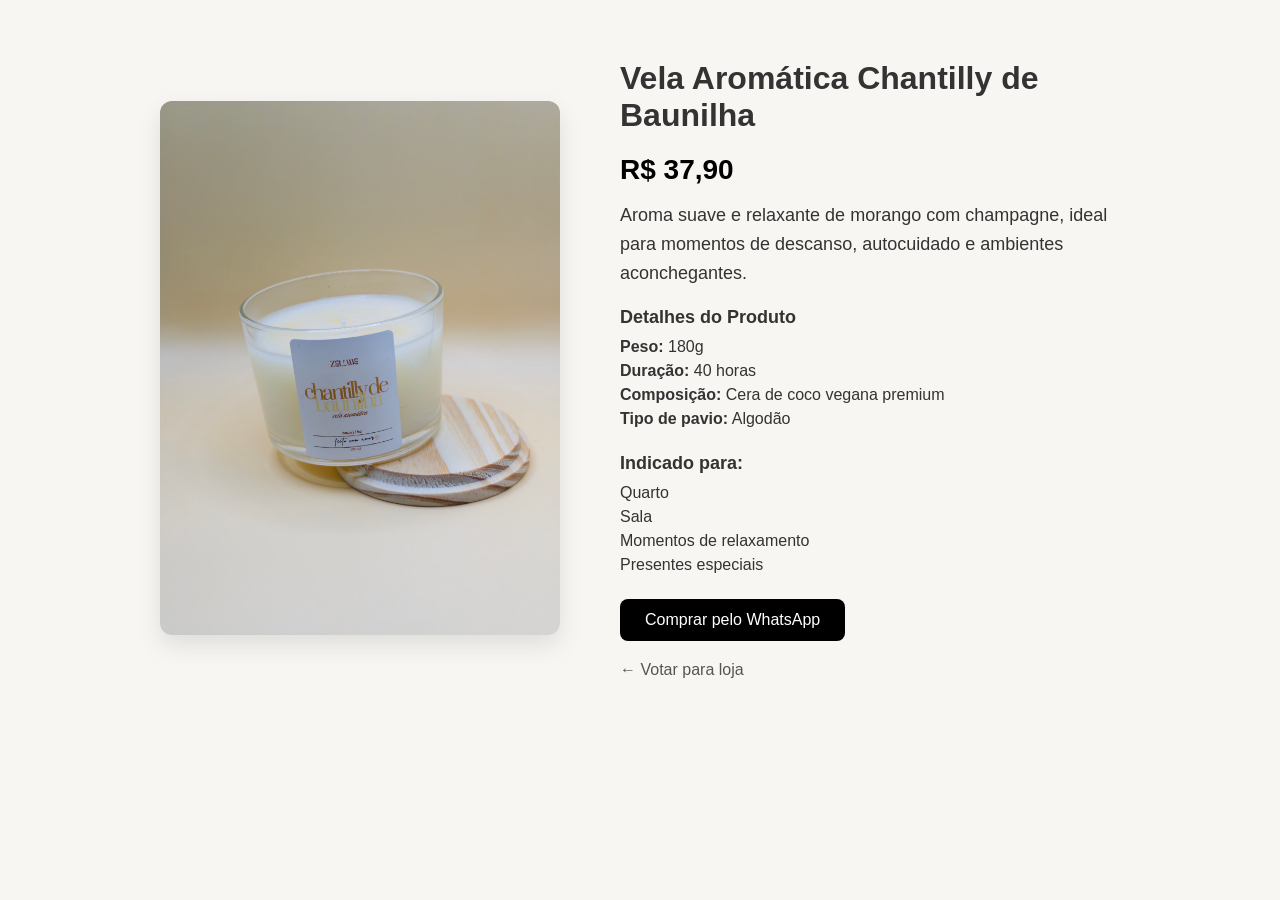
<file: produtos/vela-baunilha.html>
<!DOCTYPE html>
<html lang="pt-br">
<head>
  <meta charset="UTF-8">
  <title>Vela Chantilly de Baunilha - Zelume</title>
  <link rel="stylesheet" href="../style.css">
</head>
<body>

  <div class="produto-container">

  <div class="produto-imagem">
    <img src="../assets/imagens/baulinha/IDG_20260128_180958_803.JPG" alt="Vela chantolly de baunilha">
  </div>

  <div class="produto-info">
    <h1>Vela Aromática Chantilly de Baunilha</h1>

    <p class="preco">R$ 37,90</p>

    <p class="descricao">
      Aroma suave e relaxante de morango com champagne, ideal para momentos de descanso,
      autocuidado e ambientes aconchegantes.
    </p>

    <div class="bloco-info">
      <h3>Detalhes do Produto</h3>
      <ul>
        <li><strong>Peso:</strong> 180g</li>
        <li><strong>Duração:</strong> 40 horas</li>
        <li><strong>Composição:</strong> Cera de coco vegana premium</li>
        <li><strong>Tipo de pavio:</strong> Algodão</li>
      </ul>
    </div>

    <div class="bloco-info">
      <h3>Indicado para:</h3>
      <ul>
        <li>Quarto</li>
        <li>Sala</li>
        <li>Momentos de relaxamento</li>
        <li>Presentes especiais</li>
      </ul>
    </div>

      <a href="https://wa.me/5511973683481?text=Olá!%20Vim%20pelo%20site%20e%20tenho%20interesse%20na%20vela%20aromática%20de%20Chantilly%20de%20Baunilha.%20Pode%20me%20passar%20mais%20informações?" 
      class="botao-comprar" 
      target="_blank">
      Comprar pelo WhatsApp
      </a>

    <a href="../index.html" class="voltar">← Votar para loja</a>
  </div>

</div>
</body>
</html>
</file>
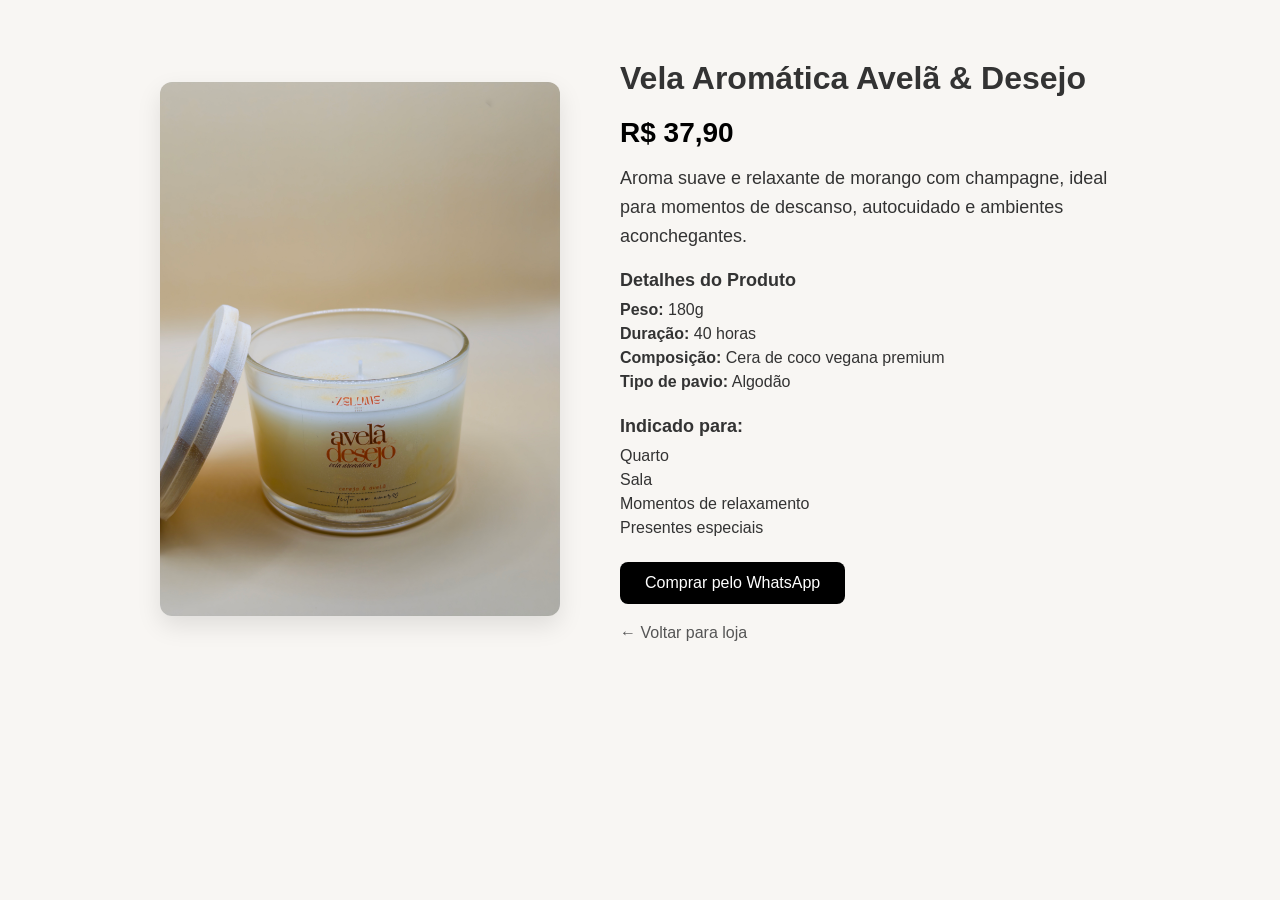
<file: produtos/vela-cereja_com_avela.html>
<!DOCTYPE html>
<html lang="pt-br">
<head>
  <meta charset="UTF-8">
  <title>Vela Avelã & Desejo - Zelume</title>
  <link rel="stylesheet" href="../style.css">
</head>
<body>

  <div class="produto-container">

  <div class="produto-imagem">
    <img src="../assets/imagens/cereja_com_avela/IDG_20260128_180443_211.JPG" alt="Vela Avelã & Desejo">
  </div>

  <div class="produto-info">
    <h1>Vela Aromática Avelã & Desejo</h1>

    <p class="preco">R$ 37,90</p>

    <p class="descricao">
      Aroma suave e relaxante de morango com champagne, ideal para momentos de descanso,
      autocuidado e ambientes aconchegantes.
    </p>

    <div class="bloco-info">
      <h3>Detalhes do Produto</h3>
      <ul>
        <li><strong>Peso:</strong> 180g</li>
        <li><strong>Duração:</strong> 40 horas</li>
        <li><strong>Composição:</strong> Cera de coco vegana premium</li>
        <li><strong>Tipo de pavio:</strong> Algodão</li>
      </ul>
    </div>

    <div class="bloco-info">
      <h3>Indicado para:</h3>
      <ul>
        <li>Quarto</li>
        <li>Sala</li>
        <li>Momentos de relaxamento</li>
        <li>Presentes especiais</li>
      </ul>
    </div>

      <a href="https://wa.me/5511973683481?text=Olá!%20Vim%20pelo%20site%20e%20tenho%20interesse%20na%20vela%20aromática%20de%20Avelã%20e%20Desejo.%20Pode%20me%20passar%20mais%20informações?" 
        class="botao-comprar" 
        target="_blank">
        Comprar pelo WhatsApp
      </a>



    <a href="../index.html" class="voltar">← Voltar para loja</a>
  </div>

</div>
</body>
</html>
</file>
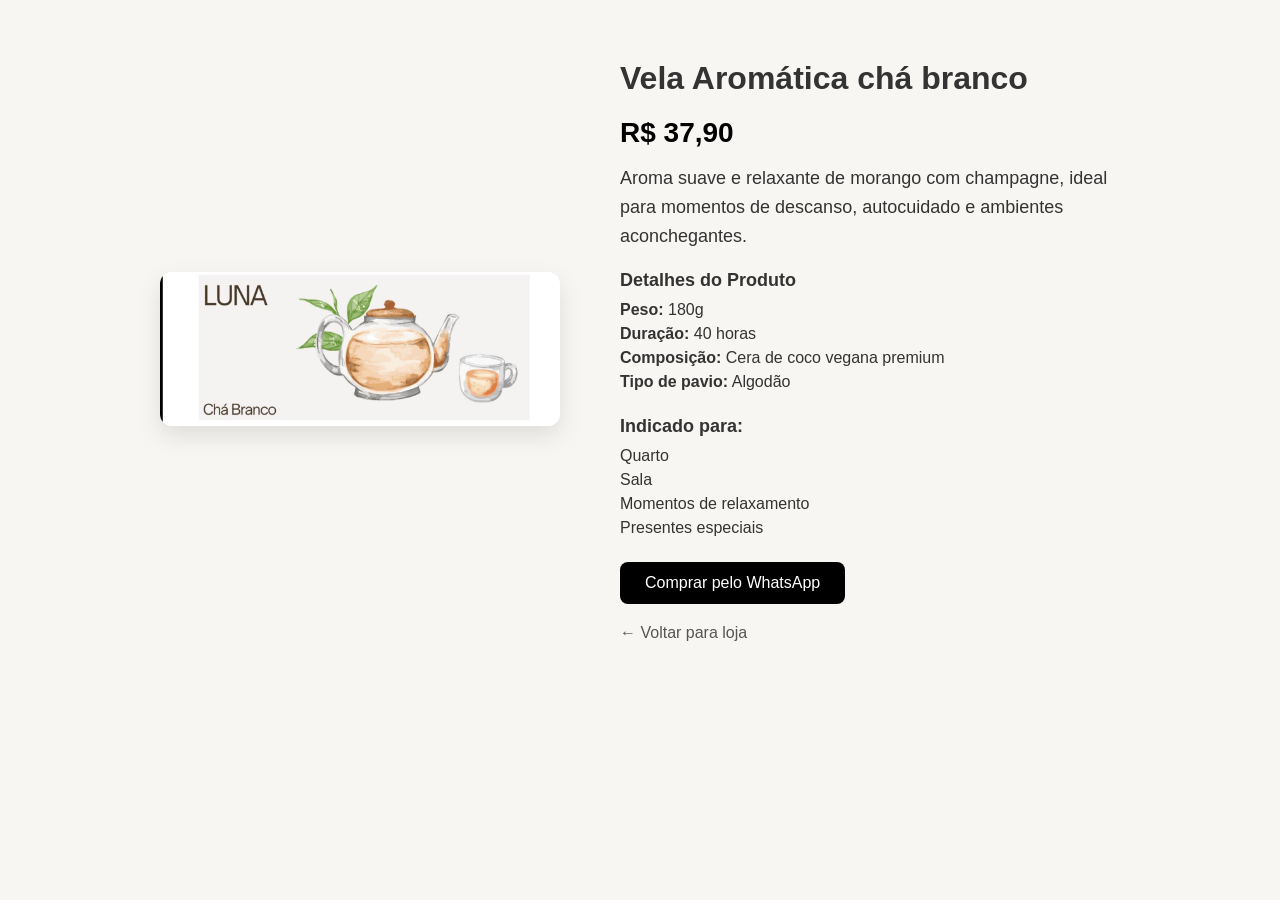
<file: produtos/vela-cha_branco.html>
<!DOCTYPE html>
<html lang="pt-br">
<head>
  <meta charset="UTF-8">
  <title>Vela chá branco - Zelume</title>
  <link rel="stylesheet" href="../style.css">
</head>
<body>

  <div class="produto-container">

  <div class="produto-imagem">
    <img src="../assets/imagens/cha branco/imagen base cha branco.jpeg" alt="Vela chá branco">
  </div>

  <div class="produto-info">
    <h1>Vela Aromática chá branco</h1>

    <p class="preco">R$ 37,90</p>

    <p class="descricao">
      Aroma suave e relaxante de morango com champagne, ideal para momentos de descanso,
      autocuidado e ambientes aconchegantes.
    </p>

    <div class="bloco-info">
      <h3>Detalhes do Produto</h3>
      <ul>
        <li><strong>Peso:</strong> 180g</li>
        <li><strong>Duração:</strong> 40 horas</li>
        <li><strong>Composição:</strong> Cera de coco vegana premium</li>
        <li><strong>Tipo de pavio:</strong> Algodão</li>
      </ul>
    </div>

    <div class="bloco-info">
      <h3>Indicado para:</h3>
      <ul>
        <li>Quarto</li>
        <li>Sala</li>
        <li>Momentos de relaxamento</li>
        <li>Presentes especiais</li>
      </ul>
    </div>

    <a href="https://wa.me/5511973683481?text=Olá!%20Vim%20pelo%20site%20e%20tenho%20interesse%20na%20vela%20aromática%20de%20Chá%20Branco.%20Pode%20me%20passar%20mais%20informações?" 
      class="botao-comprar" 
      target="_blank">
      Comprar pelo WhatsApp
      </a>


    <a href="../index.html" class="voltar">← Voltar para loja</a>
  </div>

</div>
</body>
</html>
</file>
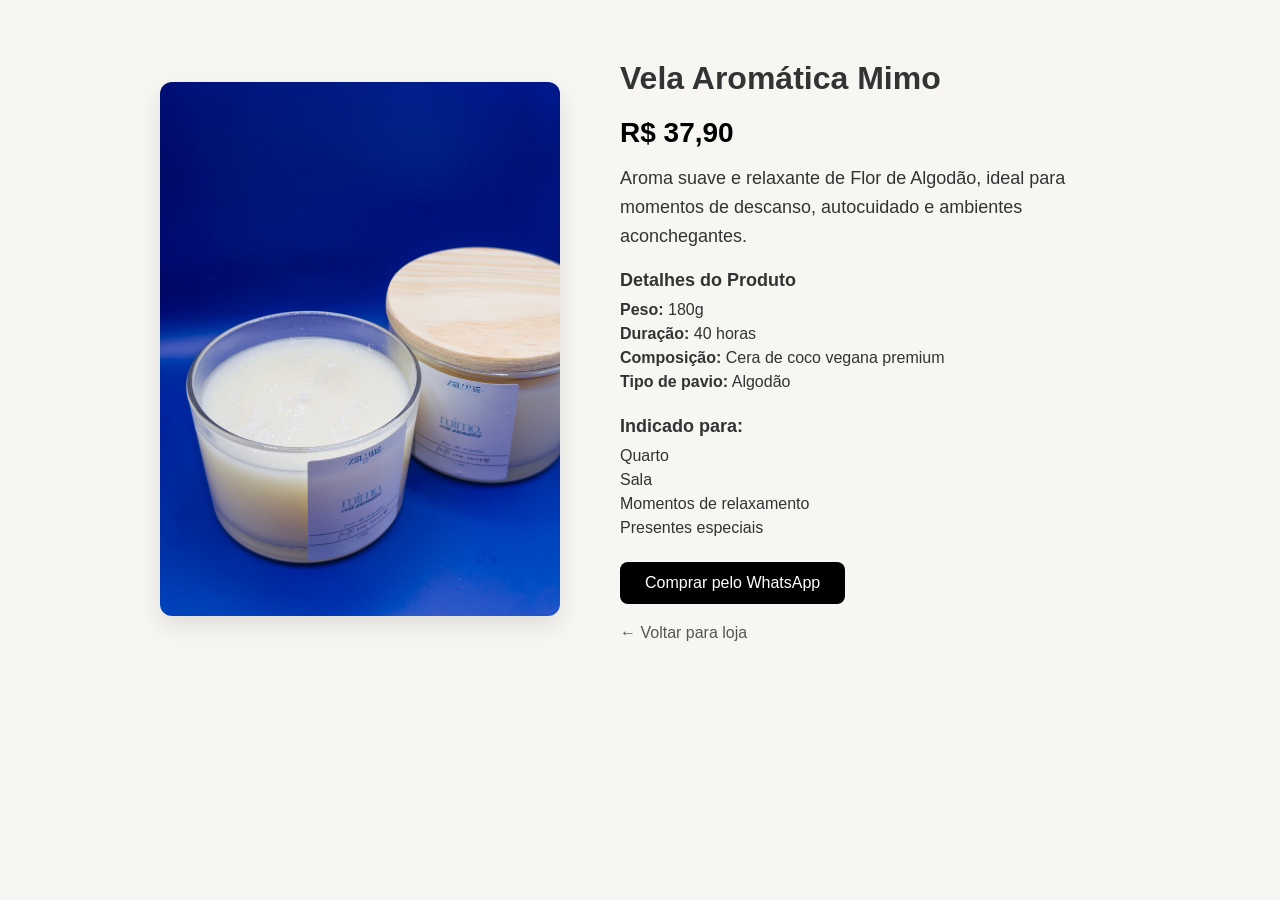
<file: produtos/vela-flor_de_algodao.html>
<!DOCTYPE html>
<html lang="pt-br">
<head>
  <meta charset="UTF-8">
  <title>Vela Mimo - Zelume</title>
  <link rel="stylesheet" href="../style.css">
</head>
<body>

  <div class="produto-container">

  <div class="produto-imagem">
    <img src="../assets/imagens/flor_de_algodao/IDG_20260128_181815_377.JPG" alt="Vela Mimo">
  </div>

  <div class="produto-info">
    <h1>Vela Aromática Mimo</h1>

    <p class="preco">R$ 37,90</p>

    <p class="descricao">
      Aroma suave e relaxante de Flor de Algodão, ideal para momentos de descanso,
      autocuidado e ambientes aconchegantes.
    </p>

    <div class="bloco-info">
      <h3>Detalhes do Produto</h3>
      <ul>
        <li><strong>Peso:</strong> 180g</li>
        <li><strong>Duração:</strong> 40 horas</li>
        <li><strong>Composição:</strong> Cera de coco vegana premium</li>
        <li><strong>Tipo de pavio:</strong> Algodão</li>
      </ul>
    </div>

    <div class="bloco-info">
      <h3>Indicado para:</h3>
      <ul>
        <li>Quarto</li>
        <li>Sala</li>
        <li>Momentos de relaxamento</li>
        <li>Presentes especiais</li>
      </ul>
    </div>

    <a href="https://wa.me/5511973683481?text=Olá!%20Vim%20pelo%20site%20e%20tenho%20interesse%20na%20vela%20aromática%20de%20Mimo.%20Pode%20me%20passar%20mais%20informações?" 
          class="botao-comprar" 
          target="_blank">
          Comprar pelo WhatsApp
        </a>

    <a href="../index.html" class="voltar">← Voltar para loja</a>
  </div>

</div>
</body>
</html>
</file>
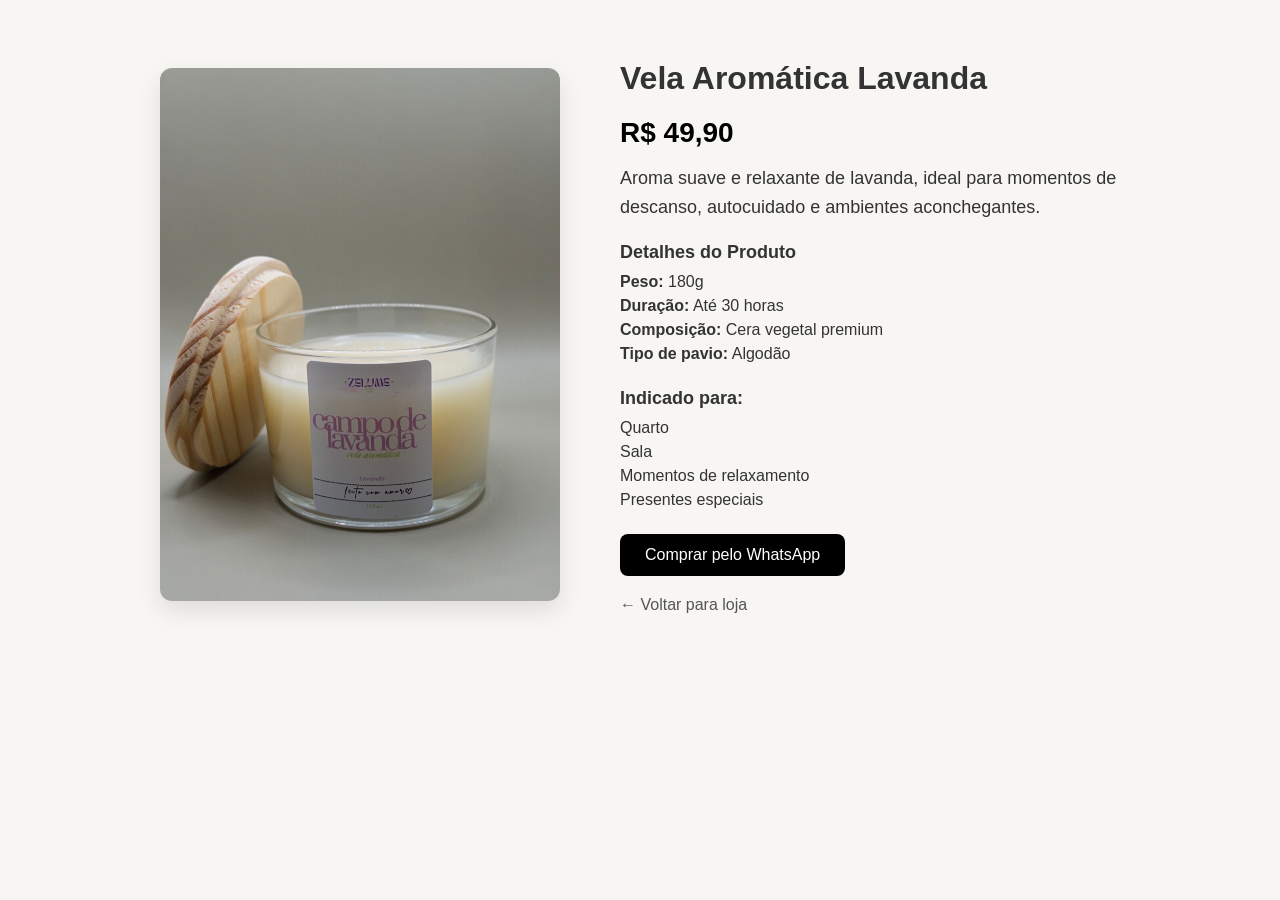
<file: produtos/vela-lavanda.html>
<!DOCTYPE html>
<html lang="pt-br">
<head>
  <meta charset="UTF-8">
  <title>Vela Lavanda - Zelume</title>
  <link rel="stylesheet" href="../style.css">
</head>
<body>

  <div class="produto-container">

  <div class="produto-imagem">
    <img src="../assets/imagens/lavanda/IDG_20260128_175526_607.jpg" alt="Vela Lavanda">
  </div>

  <div class="produto-info">
    <h1>Vela Aromática Lavanda</h1>

    <p class="preco">R$ 49,90</p>

    <p class="descricao">
      Aroma suave e relaxante de lavanda, ideal para momentos de descanso,
      autocuidado e ambientes aconchegantes.
    </p>

    <div class="bloco-info">
      <h3>Detalhes do Produto</h3>
      <ul>
        <li><strong>Peso:</strong> 180g</li>
        <li><strong>Duração:</strong> Até 30 horas</li>
        <li><strong>Composição:</strong> Cera vegetal premium</li>
        <li><strong>Tipo de pavio:</strong> Algodão</li>
      </ul>
    </div>

    <div class="bloco-info">
      <h3>Indicado para:</h3>
      <ul>
        <li>Quarto</li>
        <li>Sala</li>
        <li>Momentos de relaxamento</li>
        <li>Presentes especiais</li>
      </ul>
    </div>

    <a href="https://wa.me/5511973683481?text=Olá!%20Vim%20pelo%20site%20e%20tenho%20interesse%20na%20vela%20aromática%20de%20Campo%20De%20Lavanda.%20Pode%20me%20passar%20mais%20informações?" 
        class="botao-comprar" 
        target="_blank">
        Comprar pelo WhatsApp
      </a>

    <a href="../index.html" class="voltar">← Voltar para loja</a>
  </div>

</div>
</body>
</html>
</file>
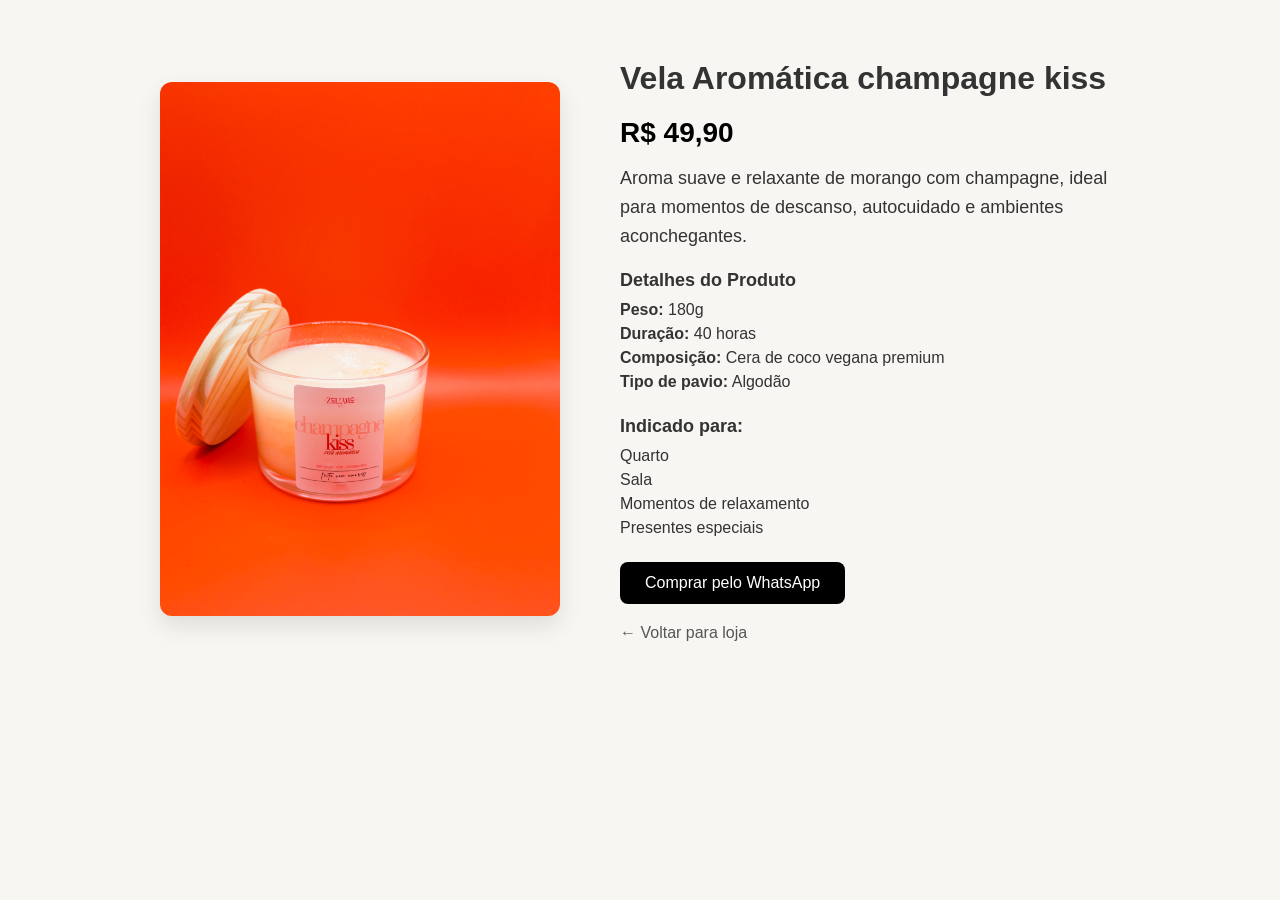
<file: produtos/vela-morango_e_champanhe.html>
<!DOCTYPE html>
<html lang="pt-br">
<head>
  <meta charset="UTF-8">
  <title>Vela morango com champagne - Zelume</title>
  <link rel="stylesheet" href="../style.css">
</head>
<body>

  <div class="produto-container">

  <div class="produto-imagem">
    <img src="../assets/imagens/morango_com_champagne/IDG_20260128_181335_815.JPG" alt="Vela champagne kiss">
  </div>

  <div class="produto-info">
    <h1>Vela Aromática champagne kiss</h1>

    <p class="preco">R$ 49,90</p>

    <p class="descricao">
      Aroma suave e relaxante de morango com champagne, ideal para momentos de descanso,
      autocuidado e ambientes aconchegantes.
    </p>

    <div class="bloco-info">
      <h3>Detalhes do Produto</h3>
      <ul>
        <li><strong>Peso:</strong> 180g</li>
        <li><strong>Duração:</strong> 40 horas</li>
        <li><strong>Composição:</strong> Cera de coco vegana premium</li>
        <li><strong>Tipo de pavio:</strong> Algodão</li>
      </ul>
    </div>

    <div class="bloco-info">
      <h3>Indicado para:</h3>
      <ul>
        <li>Quarto</li>
        <li>Sala</li>
        <li>Momentos de relaxamento</li>
        <li>Presentes especiais</li>
      </ul>
    </div>

    <a href="https://wa.me/5511973683481?text=Olá!%20Vim%20pelo%20site%20e%20tenho%20interesse%20na%20vela%20aromática%20de%20Chanpagne%20Kiss.%20Pode%20me%20passar%20mais%20informações?" 
        class="botao-comprar" 
        target="_blank">
        Comprar pelo WhatsApp
      </a>

    <a href="../index.html" class="voltar">← Voltar para loja</a>
  </div>

</div>
</body>
</html>
</file>
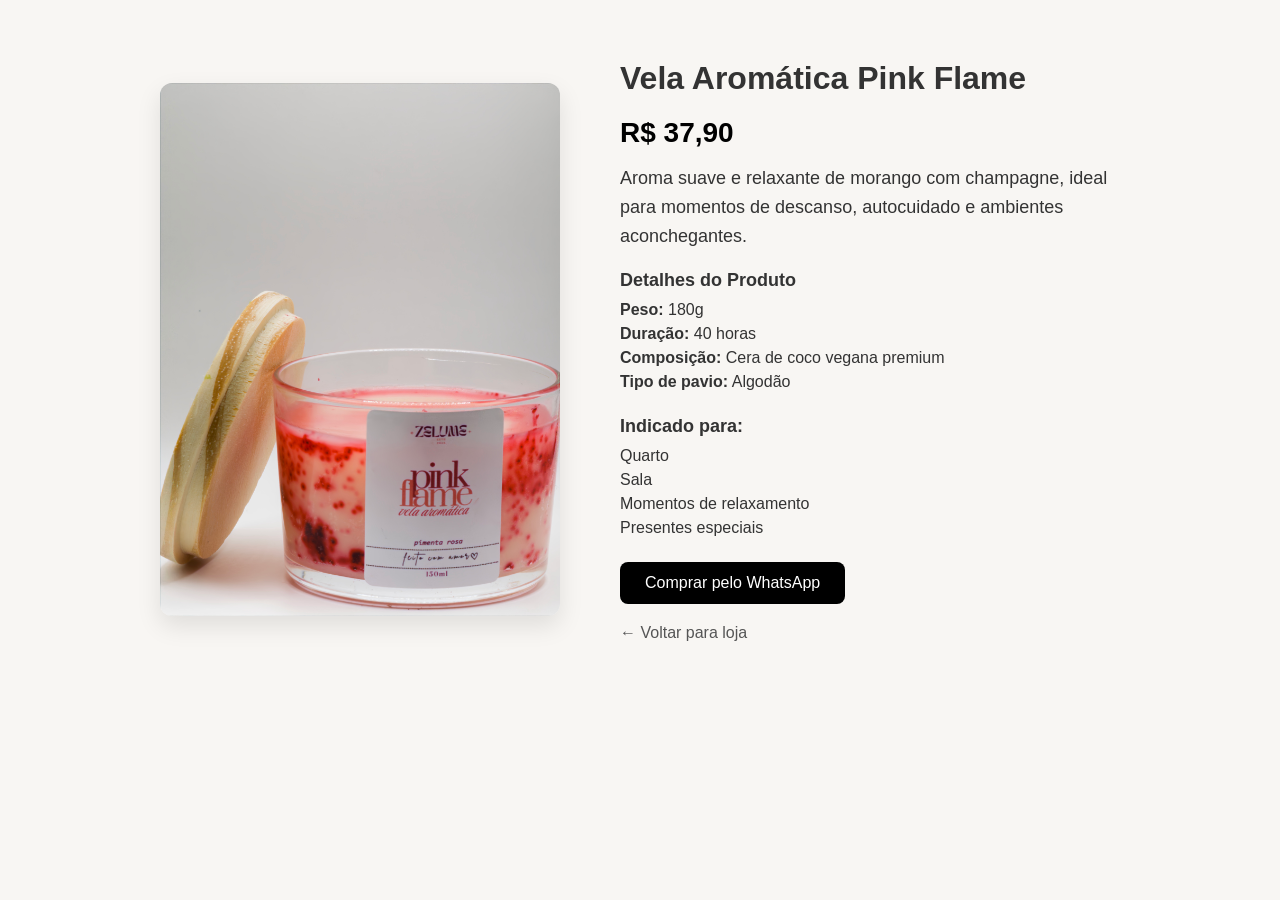
<file: produtos/vela-pimenta_rosa.html>
<!DOCTYPE html>
<html lang="pt-br">
<head>
  <meta charset="UTF-8">
  <title>Vela Pink Flame - Zelume</title>
  <link rel="stylesheet" href="../style.css">
</head>
<body>

  <div class="produto-container">

  <div class="produto-imagem">
    <img src="../assets/imagens/pimenta_rosa/IDG_20260128_182418_232.JPG" alt="Vela Pink Flame">
  </div>

  <div class="produto-info">
    <h1>Vela Aromática Pink Flame</h1>

    <p class="preco">R$ 37,90</p>

    <p class="descricao">
      Aroma suave e relaxante de morango com champagne, ideal para momentos de descanso,
      autocuidado e ambientes aconchegantes.
    </p>

    <div class="bloco-info">
      <h3>Detalhes do Produto</h3>
      <ul>
        <li><strong>Peso:</strong> 180g</li>
        <li><strong>Duração:</strong> 40 horas</li>
        <li><strong>Composição:</strong> Cera de coco vegana premium</li>
        <li><strong>Tipo de pavio:</strong> Algodão</li>
      </ul>
    </div>

    <div class="bloco-info">
      <h3>Indicado para:</h3>
      <ul>
        <li>Quarto</li>
        <li>Sala</li>
        <li>Momentos de relaxamento</li>
        <li>Presentes especiais</li>
      </ul>
    </div>

    <a href="https://wa.me/5511973683481?text=Olá!%20Vim%20pelo%20site%20e%20tenho%20interesse%20na%20vela%20aromática%20de%20Pink%20Flame.%20Pode%20me%20passar%20mais%20informações?" 
        class="botao-comprar" 
        target="_blank">
        Comprar pelo WhatsApp
      </a>

    <a href="../index.html" class="voltar">← Voltar para loja</a>
  </div>

</div>
</body>
</html>
</file>
<file: style.css>
:root {
  --bege: #F9F6F2;
  --marrom: #7A4B2B;
  --dourado: #C69C6D;
  --fonte-titulo: 'Playfair Display', serif;
  --fonte-texto: 'Poppins', sans-serif;
}

* {
  margin: 0;
  padding: 0;
  box-sizing: border-box;
}

body {
  background-color: var(--bege);
  color: var(--marrom);
  font-family: var(--fonte-texto);
}

/* Cabeçalho */
.header {
  background-color: var(--bege);
  padding: 20px 0;
  position: fixed;
  top: 0;
  width: 100%;
  z-index: 10;
  box-shadow: 0 2px 5px rgba(0,0,0,0.05);
}

.header .container {
  width: 90%;
  max-width: 1100px;
  margin: 0 auto;
  display: flex;
  justify-content: space-between;
  align-items: center;
}

.logo {
  font-family: var(--fonte-titulo);
  font-size: 1.8rem;
  color: var(--marrom);
  letter-spacing: 2px;
}

.nav a {
  color: var(--marrom);
  text-decoration: none;
  margin-left: 25px;
  font-weight: 500;
  transition: color 0.3s;
}

.nav a:hover {
  color: var(--dourado);
}

/* Seção hero */
.hero {
  height: 100vh;
  background: linear-gradient(to bottom, var(--bege) 60%, var(--marrom) 40%);
  display: flex;
  align-items: center;
  justify-content: center;
  text-align: center;
  padding: 0 20px;
}

.hero-content {
  max-width: 600px;
  color: var(--marrom);
}

.hero h1 {
  font-family: var(--fonte-titulo);
  font-size: 2.8rem;
  margin-bottom: 15px;
}

.hero p {
  font-size: 1.1rem;
  margin-bottom: 25px;
  color: #4e2f17;
}

.btn {
  display: inline-block;
  background-color: var(--marrom);
  color: var(--bege);
  text-decoration: none;
  padding: 12px 28px;
  border-radius: 30px;
  font-weight: 500;
  transition: all 0.3s;
}

.btn:hover {
  background-color: var(--dourado);
  color: var(--marrom);
}

/* Rodapé */
.footer {
  background-color: var(--marrom);
  color: var(--bege);
  text-align: center;
  padding: 20px;
  font-size: 0.9rem;
}

@media (max-width: 768px) {
  .nav {
    display: none;
  }

  .hero h1 {
    font-size: 2rem;
  }
}
/* ======================
   SEÇÃO SOBRE
====================== */
.sobre {
  padding: 80px 0;
  background-color: var(--bege);
}

.sobre-container {
  width: 90%;
  max-width: 1100px;
  margin: 0 auto;
  display: flex;
  align-items: center;
  justify-content: space-between;
  gap: 40px;
  flex-wrap: wrap;
}

.sobre-texto {
  flex: 1 1 450px;
}

.sobre h2 {
  font-family: var(--fonte-titulo);
  font-size: 2.2rem;
  margin-bottom: 20px;
  color: var(--marrom);
}

.sobre p {
  font-size: 1.05rem;
  line-height: 1.7;
  margin-bottom: 15px;
  color: #4e2f17;
}

.assinatura {
  font-style: italic;
  font-weight: 500;
  color: var(--marrom);
  margin-top: 20px;
}

.sobre-imagem {
  flex: 1 1 400px;
  text-align: center;
}

.sobre-imagem img {
  width: 100%;
  max-width: 420px;
  border-radius: 18px;
  box-shadow: 0 4px 15px rgba(0,0,0,0.1);
}
/* ======================
      SEÇÃO PRODUTOS
====================== */

.produtos {
  padding: 80px 0;
  background-color: var(--bege);
  text-align: center;
}

.produtos-container {
  width: 90%;
  max-width: 1100px;
  margin: 0 auto;
}

.produtos h2 {
  font-family: var(--fonte-titulo);
  font-size: 2.2rem;
  margin-bottom: 40px;
  color: var(--marrom);
}

.produtos-grid {
  display: grid;
  grid-template-columns: repeat(auto-fit, minmax(250px, 1fr));
  gap: 30px;
}

.produto-card {
  background-color: #fff;
  border-radius: 16px;
  padding: 20px;
  box-shadow: 0 4px 15px rgba(0,0,0,0.08);
  transition: transform .3s, box-shadow .3s;
}

.produto-card:hover {
  transform: translateY(-5px);
  box-shadow: 0 6px 18px rgba(0,0,0,0.12);
}

.produto-card img {
  width: 100%;
  height: 220px;
  object-fit: cover;
  border-radius: 14px;
}

.produto-card h3 {
  margin: 15px 0 5px;
  font-size: 1.2rem;
  font-family: var(--fonte-titulo);
  color: var(--marrom);
}

.produto-card .descricao {
  font-size: 0.95rem;
  color: #4e2f17;
  margin-bottom: 10px;
}

.produto-card .preco {
  font-size: 1.1rem;
  font-weight: 600;
  color: var(--marrom);
  margin-bottom: 12px;
}

.btn-produto {
  background-color: var(--marrom);
  color: var(--bege);
  border: none;
  padding: 10px 20px;
  border-radius: 30px;
  font-weight: 500;
  cursor: pointer;
  transition: background .3s;
}

.btn-produto:hover {
  background-color: var(--dourado);
  color: var(--marrom);
}
/* ======================
   SEÇÃO BENEFÍCIOS
====================== */
.beneficios {
  padding: 80px 0;
  background-color: #f4efe9;
}

.beneficios-container {
  width: 90%;
  max-width: 1100px;
  margin: 0 auto;
  text-align: center;
}

.beneficios h2 {
  font-family: var(--fonte-titulo);
  font-size: 2.2rem;
  margin-bottom: 40px;
  color: var(--marrom);
}

.beneficios-grid {
  display: grid;
  grid-template-columns: repeat(auto-fit, minmax(230px, 1fr));
  gap: 25px;
}

.beneficio-card {
  background-color: #fff;
  padding: 25px;
  border-radius: 18px;
  box-shadow: 0 4px 14px rgba(0,0,0,0.08);
  transition: transform 0.3s, box-shadow 0.3s;
}

.beneficio-card:hover {
  transform: translateY(-5px);
  box-shadow: 0 6px 18px rgba(0,0,0,0.12);
}

.beneficio-card h3 {
  font-size: 1.1rem;
  margin-bottom: 10px;
  color: var(--marrom);
}

.beneficio-card p {
  font-size: 0.95rem;
  line-height: 1.6;
  color: #4e2f17;
}
/* ======================
   ANIMAÇÕES AO SCROLL
====================== */

/* Estado inicial (oculto) */
.fade-up {
  opacity: 0;
  transform: translateY(30px);
  transition: opacity 0.8s ease, transform 0.8s ease;
}

/* Quando entra na tela */
.fade-up.show {
  opacity: 1;
  transform: translateY(0);
}

body {
  font-family: Arial, sans-serif;
  margin: 0;
  background-color: #f8f6f3;
  color: #333;
}

.produto-container {
  display: flex;
  align-items: center;
  justify-content: center;
  gap: 60px;
  padding: 60px 10%;
}

.produto-imagem img {
  width: 400px;
  border-radius: 12px;
  box-shadow: 0 10px 25px rgba(0,0,0,0.1);
}

.produto-info {
  max-width: 500px;
}

.produto-info h1 {
  font-size: 32px;
  margin-bottom: 20px;
}

.descricao {
  font-size: 18px;
  line-height: 1.6;
  margin-bottom: 20px;
}

.detalhes {
  list-style: none;
  padding: 0;
  margin-bottom: 30px;
}

.detalhes li {
  margin-bottom: 8px;
}

.botao-comprar {
  display: inline-block;
  padding: 12px 25px;
  background-color: #000;
  color: #fff;
  text-decoration: none;
  border-radius: 8px;
  transition: 0.3s;
}

.botao-comprar:hover {
  background-color: #444;
}

.voltar {
  display: block;
  margin-top: 20px;
  text-decoration: none;
  color: #555;
}

/* RESPONSIVO */
@media (max-width: 900px) {
  .produto-container {
    flex-direction: column;
    text-align: center;
  }

  .produto-imagem img {
    width: 100%;
    max-width: 350px;
  }
}

.preco {
  font-size: 28px;
  font-weight: bold;
  margin: 15px 0;
  color: #000;
}

.bloco-info {
  margin-bottom: 25px;
}

.bloco-info h3 {
  margin-bottom: 10px;
  font-size: 18px;
}

.bloco-info ul {
  list-style: none;
  padding: 0;
}

.bloco-info li {
  margin-bottom: 6px;
}
.categoria-titulo {
    font-size: 28px;
    margin: 40px 0 20px;
    text-align: center;
    color: #333;
}
.produtos hr {
    margin: 50px 0;
}
.separador {
  margin: 60px 0;
  border: none;
  height: 1px;
  background-color: #f4efe9;
}
.produto-card img {
  width: 100%;
  height: 250px;
  object-fit: cover;
  border-radius: 10px;
}
.produto-card {
  overflow: hidden;
}

.produto-card img {
  transition: transform 0.3s;
}

.produto-card:hover img {
  transform: scale(1.05);
}
/* ========================= */
/* RESPONSIVIDADE CELULAR */
/* ========================= */

@media (max-width: 768px) {

  /* MENU */
  .container {
    flex-direction: column;
    gap: 15px;
  }

  .nav {
    display: flex;
    flex-direction: column;
    align-items: center;
    gap: 10px;
  }

  /* HERO / INÍCIO */
  .hero h1 {
    font-size: 32px;
    text-align: center;
  }

  .hero p {
    font-size: 16px;
    text-align: center;
    padding: 0 20px;
  }

  /* PRODUTOS */
  .produtos-grid {
    grid-template-columns: 1fr;
    padding: 0 20px;
  }

  .produto-card {
    width: 100%;
  }

  .produto-card img {
    height: 250px;
  }

  /* SOBRE */
  .sobre-container {
    flex-direction: column;
    text-align: center;
    padding: 0 20px;
  }

  /* BENEFÍCIOS */
  .beneficios-container {
    grid-template-columns: 1fr;
    padding: 0 20px;
  }

  /* TÍTULOS */
  h2 {
    font-size: 28px;
    text-align: center;
  }

  /* BOTÕES */
  .botao,
  .botao-comprar {
    width: 100%;
    text-align: center;
  }

}
/* ========================= */
/* RESPONSIVIDADE PRODUTOS */
/* ========================= */

@media (max-width: 768px) {

  .produto-detalhe {
    flex-direction: column;
    padding: 20px;
    gap: 30px;
  }

  .produto-imagem img {
    width: 100%;
    height: auto;
  }

  .produto-info {
    width: 100%;
    text-align: center;
  }

  .produto-info h1 {
    font-size: 28px;
  }

  .produto-info p {
    font-size: 16px;
  }

  .produto-info .preco {
    font-size: 24px;
  }

  .botao-comprar {
    width: 100%;
    display: block;
    text-align: center;
  }

}

/* ========================= */
/* FOOTER */
/* ========================= */

.footer {
  background-color: #A0522D;
  color: white;
  padding: 60px 20px 20px;
  margin-top: 80px;
}

.footer-container {
  display: grid;
  grid-template-columns: repeat(auto-fit, minmax(220px, 1fr));
  gap: 40px;
  max-width: 1200px;
  margin: auto;
}

.footer h2,
.footer h3 {
  margin-bottom: 15px;
}

.footer p,
.footer a {
  color: #ccc;
  text-decoration: none;
  line-height: 1.8;
  font-size: 15px;
}

.footer a:hover {
  color: white;
  transition: 0.3s;
}

.footer-bottom {
  border-top: 1px solid #333;
  margin-top: 40px;
  padding-top: 20px;
  text-align: center;
  font-size: 14px;
  color: #888;
}
/* RODAPÉ */

.footer {
  background-color: #A0522D;
  backdrop-filter: blur(10px);
  color: white;
  padding: 50px 20px;
  margin-top: 80px;
}

.footer-container {
  max-width: 1200px;
  margin: auto;
  text-align: center;
}

.footer h3 {
  font-size: 28px;
  margin-bottom: 10px;
}

.footer p {
  color: #ccc;
  margin-bottom: 20px;
}

.footer-links {
  display: flex;
  justify-content: center;
  gap: 25px;
  flex-wrap: wrap;
  margin-bottom: 25px;
}

.footer-links a {
  color: white;
  text-decoration: none;
  font-weight: 500;
  transition: 0.3s;
}

.footer-links a:hover {
  color: #d4a373;
}

.footer-copy {
  font-size: 14px;
  color: #888;
  margin-top: 20px;
}
/* ========================= */
/* BOTÃO FLUTUANTE WHATSAPP */
/* ========================= */

.whatsapp-float {
  position: fixed;
  width: 65px;
  height: 65px;

  bottom: 25px;
  right: 25px;

  background-color: #25D366;

  border-radius: 50%;

  display: flex;
  align-items: center;
  justify-content: center;

  box-shadow: 0 8px 20px rgba(0,0,0,0.25);

  z-index: 999;

  transition: 0.3s;
}

.whatsapp-float:hover {
  transform: scale(1.1);
}

.whatsapp-float img {
  width: 38px;
  height: 38px;
}
@keyframes pulse {
  0% {
    transform: scale(1);
  }

  50% {
    transform: scale(1.08);
  }

  100% {
    transform: scale(1);
  }
}

.whatsapp-float {
  animation: pulse 2s infinite;
}
.whatsapp-float {
  width: 58px;
  height: 58px;

  bottom: 20px;
  right: 20px;
}

.whatsapp-float img {
  width: 34px;
  height: 34px;
}
</file>
